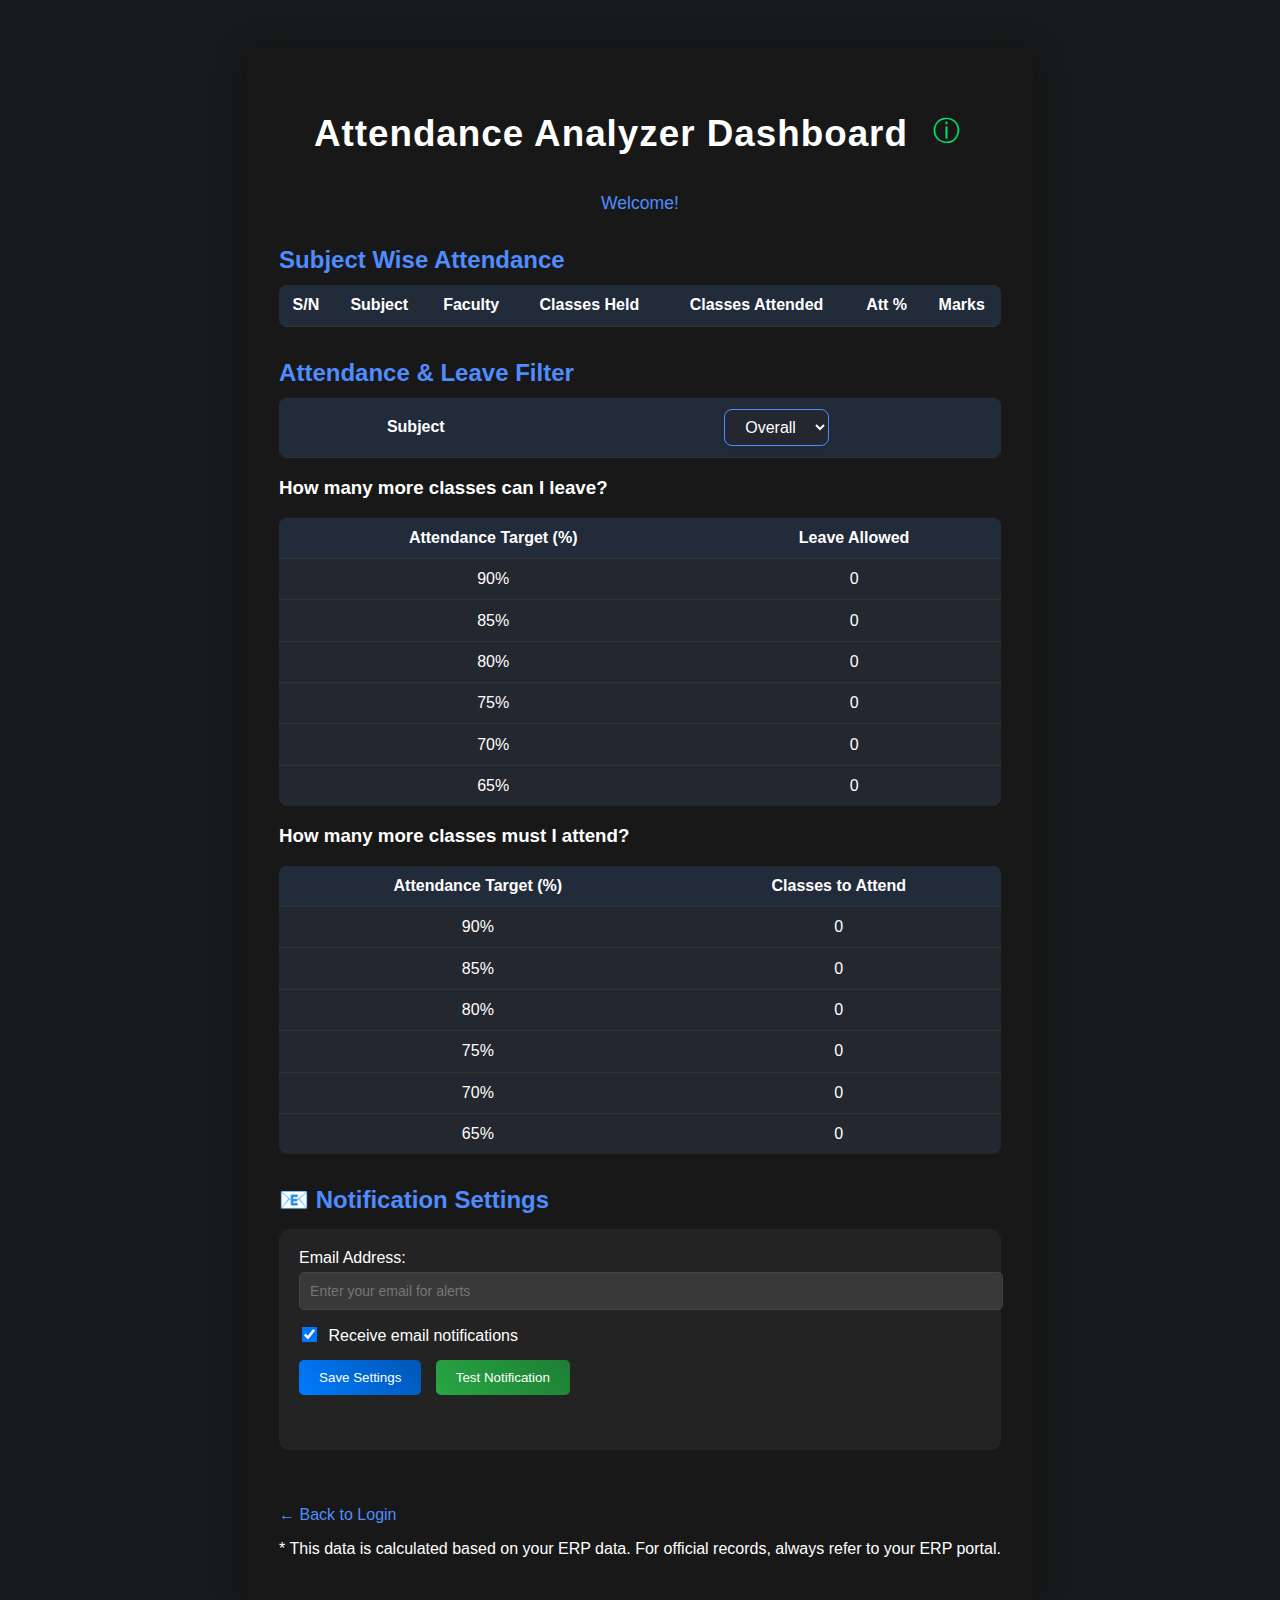
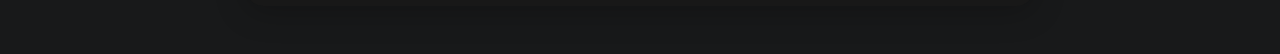
<file: frontend/erp-dashboard/dashboard.html>
<!DOCTYPE html>
<html lang="en">
<head>
  <meta charset="UTF-8">
  <meta name="viewport" content="width=device-width, initial-scale=1.0">
  <title>Bunk Calculator Dashboard</title>
  <link rel="stylesheet" href="style.css">
</head>
<body>
  <div class="dashboard-container">
    <div class="dashboard-header">
      <h1>Attendance Analyzer Dashboard</h1>
      <button id="infoBtn" class="info-btn" title="Show marks criteria">
        &#9432;
      </button>
    </div>
    <div id="marksCriteriaPopup" class="marks-criteria-popup" style="display:none;">
      <strong>Marks Criteria:</strong><br>
      ≥85% = 5 marks<br>
      80-84% = 4 marks<br>
      75-79% = 3 marks<br>
      70-74% = 2 marks<br>
      65-69% = 1 mark<br>
      &lt;65% = 0 marks
    </div>
    <div class="welcome-msg" id="welcomeMsg"></div>
    <div class="attendance-section">
      <h2>Subject Wise Attendance</h2>
      <table class="attendance-table" id="subjectAttendanceTable">
        <thead>
          <tr>
            <th>S/N</th>
            <th>Subject</th>
            <th>Faculty</th>
            <th>Classes Held</th>
            <th>Classes Attended</th>
            <th>Att %</th>
            <th>Marks</th>
          </tr>
        </thead>
        <tbody id="subjectAttendanceBody">
          <!-- Rows will be rendered by JS -->
        </tbody>
      </table>
    </div>
    <div class="attendance-section">
      <h2>Attendance & Leave Filter</h2>
      <table class="attendance-table" id="filterAttendanceTable">
        <thead>
          <tr>
            <th>Subject</th>
            <th>
              <select id="attendanceFilter">
                <option value="overall">Overall</option>
                <!-- Subject options will be added by JS -->
              </select>
            </th>
          </tr>
        </thead>
        <!-- Remove the old <tbody id="filterAttendanceBody"> section -->
      </table>
      <div class="bunk-attend-tables">
        <h3 class="bunk-table-title">How many more classes can I leave?</h3>
        <table class="attendance-table" id="bunkableTable">
          <thead>
            <tr>
              <th>Attendance Target (%)</th>
              <th>Leave Allowed</th>
            </tr>
          </thead>
          <tbody id="bunkableTableBody"></tbody>
        </table>
        <h3 class="attend-table-title">How many more classes must I attend?</h3>
        <table class="attendance-table" id="attendTable">
          <thead>
            <tr>
              <th>Attendance Target (%)</th>
              <th>Classes to Attend</th>
            </tr>
          </thead>
          <tbody id="attendTableBody"></tbody>
        </table>
      </div>
    </div>

    <!-- Notification Settings Section -->
    <div class="attendance-section">
      <h2>📧 Notification Settings</h2>
      <div class="notification-settings">
        <div class="setting-group">
          <label for="notificationEmail">Email Address:</label>
          <input type="email" id="notificationEmail" placeholder="Enter your email for alerts">
        </div>
        <div class="setting-group">
          <label>
            <input type="checkbox" id="emailNotifications" checked>
            Receive email notifications
          </label>
        </div>
        <div class="setting-group">
          <button id="saveNotificationSettings" class="save-btn">Save Settings</button>
          <button id="testNotification" class="test-btn">Test Notification</button>
        </div>
        <div id="notificationStatus" class="notification-status"></div>
      </div>
    </div>
    <a href="index.html" class="back-link">&larr; Back to Login</a>
    <p class="disclaimer">* This data is calculated based on your ERP data. For official records, always refer to your ERP portal.</p>
  </div>
  <script src="dashboard.js"></script>
</body>
</html>
</file>
<file: frontend/erp-dashboard/style.css>
body {
  background: #18191A;
  min-height: 100vh;
  display: flex;
  align-items: center;
  justify-content: center;
  font-family: 'Segoe UI', Tahoma, Geneva, Verdana, sans-serif;
}

/* Login background */
.login-bg {
  min-height: 100vh;
  min-width: 100vw;
  display: flex;
  align-items: center;
  justify-content: center;
  background: #18191A;
}

/* Animated dark login box styles */
.login-box {
  position: absolute;
  top: 50%;
  left: 50%;
  width: 400px;
  padding: 40px;
  margin: 20px auto;
  transform: translate(-50%, -55%);
  background: rgba(0,0,0,.9);
  box-sizing: border-box;
  box-shadow: 0 15px 25px rgba(0,0,0,.6);
  border-radius: 10px;
}

.login-box p:first-child {
  margin: 0 0 30px;
  padding: 0;
  color: #fff;
  text-align: center;
  font-size: 1.5rem;
  font-weight: bold;
  letter-spacing: 1px;
}

.user-box {
  position: relative;
}

.user-box input {
  width: 100%;
  padding: 10px 0;
  font-size: 16px;
  color: #fff;
  margin-bottom: 30px;
  border: none;
  border-bottom: 1px solid #fff;
  outline: none;
  background: transparent;
}

.user-box label {
  position: absolute;
  top: 0;
  left: 0;
  padding: 10px 0;
  font-size: 16px;
  color: #fff;
  pointer-events: none;
  transition: .5s;
}

.user-box input:focus ~ label,
.user-box input:valid ~ label {
  top: -20px;
  left: 0;
  color: #fff;
  font-size: 12px;
}

.login-submit-btn {
  position: relative;
  display: inline-block;
  padding: 10px 20px;
  font-weight: bold;
  color: #fff;
  font-size: 16px;
  text-decoration: none;
  text-transform: uppercase;
  overflow: hidden;
  transition: .5s;
  margin-top: 40px;
  letter-spacing: 3px;
  background: transparent;
  border: none;
  cursor: pointer;
}

.login-submit-btn:hover {
  background: #fff;
  color: #272727;
  border-radius: 5px;
}

.login-submit-btn span {
  position: absolute;
  display: block;
}

.login-submit-btn span:nth-child(1) {
  top: 0;
  left: -100%;
  width: 100%;
  height: 2px;
  background: linear-gradient(90deg, transparent, #fff);
  animation: btn-anim1 1.5s linear infinite;
}

@keyframes btn-anim1 {
  0% {
    left: -100%;
  }
  50%,100% {
    left: 100%;
  }
}

.login-submit-btn span:nth-child(2) {
  top: -100%;
  right: 0;
  width: 2px;
  height: 100%;
  background: linear-gradient(180deg, transparent, #fff);
  animation: btn-anim2 1.5s linear infinite;
  animation-delay: .375s
}

@keyframes btn-anim2 {
  0% {
    top: -100%;
  }
  50%,100% {
    top: 100%;
  }
}

.login-submit-btn span:nth-child(3) {
  bottom: 0;
  right: -100%;
  width: 100%;
  height: 2px;
  background: linear-gradient(270deg, transparent, #fff);
  animation: btn-anim3 1.5s linear infinite;
  animation-delay: .75s
}

@keyframes btn-anim3 {
  0% {
    right: -100%;
  }
  50%,100% {
    right: 100%;
  }
}

.login-submit-btn span:nth-child(4) {
  bottom: -100%;
  left: 0;
  width: 2px;
  height: 100%;
  background: linear-gradient(360deg, transparent, #fff);
  animation: btn-anim4 1.5s linear infinite;
  animation-delay: 1.125s
}

@keyframes btn-anim4 {
  0% {
    bottom: -100%;
  }
  50%,100% {
    bottom: 100%;
  }
}

.login-box p:last-child {
  color: #aaa;
  font-size: 14px;
}

.login-box a:hover {
  background: #fff;
  color: #272727;
  border-radius: 5px;
}

.login-box a span {
  position: absolute;
  display: block;
}

.login-box a span:nth-child(1) {
  top: 0;
  left: -100%;
  width: 100%;
  height: 2px;
  background: linear-gradient(90deg, transparent, #fff);
  animation: btn-anim1 1.5s linear infinite;
}

@keyframes btn-anim1 {
  0% {
    left: -100%;
  }
  50%,100% {
    left: 100%;
  }
}

.login-box a span:nth-child(2) {
  top: -100%;
  right: 0;
  width: 2px;
  height: 100%;
  background: linear-gradient(180deg, transparent, #fff);
  animation: btn-anim2 1.5s linear infinite;
  animation-delay: .375s
}

@keyframes btn-anim2 {
  0% {
    top: -100%;
  }
  50%,100% {
    top: 100%;
  }
}

.login-box a span:nth-child(3) {
  bottom: 0;
  right: -100%;
  width: 100%;
  height: 2px;
  background: linear-gradient(270deg, transparent, #fff);
  animation: btn-anim3 1.5s linear infinite;
  animation-delay: .75s
}

@keyframes btn-anim3 {
  0% {
    right: -100%;
  }
  50%,100% {
    right: 100%;
  }
}

.login-box a span:nth-child(4) {
  bottom: -100%;
  left: 0;
  width: 2px;
  height: 100%;
  background: linear-gradient(360deg, transparent, #fff);
  animation: btn-anim4 1.5s linear infinite;
  animation-delay: 1.125s
}

@keyframes btn-anim4 {
  0% {
    bottom: -100%;
  }
  50%,100% {
    bottom: 100%;
  }
}

.login-box a.a2 {
  color: #fff;
  text-decoration: none;
}

.login-box a.a2:hover {
  background: transparent;
  color: #aaa;
  border-radius: 5px;
}

/* Responsive for small screens */
@media (max-width: 500px) {
  .login-box {
    width: 95vw;
    padding: 20px 5vw;
  }
}

.main-heading {
  color: #fff;
  font-size: 2.2rem;
  font-weight: bold;
  margin-bottom: 0.2rem;
  letter-spacing: 1px;
}

.typing-text {
  color: #4f8cff;
  font-size: 1.1rem;
  min-height: 1.5em;
  margin-bottom: 1.2rem;
  text-align: center;
  white-space: pre;
  border-right: 2px solid #4f8cff;
  overflow: hidden;
  width: 100%;
  box-sizing: border-box;
  animation: blink-caret 0.8s step-end infinite;
}

@keyframes blink-caret {
  from, to { border-color: transparent; }
  50% { border-color: #4f8cff; }
}

.dashboard-container {
  background: #181818;
  color: #fff;
  max-width: 900px;
  margin: 2.5rem auto;
  padding: 2.5rem 2rem 2rem 2rem;
  border-radius: 16px;
  box-shadow: 0 4px 32px rgba(0,0,0,0.25);
}

.dashboard-container h1 {
  text-align: center;
  font-size: 2.3rem;
  margin-bottom: 1.2rem;
  letter-spacing: 1px;
}

.welcome-msg {
  text-align: center;
  font-size: 1.1rem;
  margin-bottom: 2rem;
  color: #4f8cff;
}

.bunk-info {
  background: #23272f;
  border-radius: 10px;
  padding: 1.2rem 1rem;
  margin-bottom: 2rem;
  text-align: center;
  box-shadow: 0 2px 12px rgba(0,0,0,0.10);
}

.bunk-info h2 {
  margin-bottom: 0.5rem;
  color: #fff;
}

.bunk-count {
  font-size: 2.5rem;
  font-weight: bold;
  color: #00e676;
  margin-bottom: 0.2rem;
}

.attendance-section {
  margin-bottom: 2rem;
}

.attendance-section h2 {
  color: #4f8cff;
  margin-bottom: 0.7rem;
}

.attendance-table {
  width: 100%;
  border-collapse: collapse;
  background: #23272f;
  border-radius: 8px;
  overflow: hidden;
  margin-bottom: 1rem;
}

.attendance-table th, .attendance-table td {
  padding: 0.7rem 0.5rem;
  text-align: center;
  border-bottom: 1px solid #333;
}

.attendance-table th {
  background: #222b3a;
  color: #fff;
  font-weight: 600;
}

.attendance-table tr:last-child td {
  border-bottom: none;
}

.back-link {
  display: inline-block;
  margin-top: 1.5rem;
  color: #4f8cff;
  text-decoration: none;
  font-size: 1rem;
  transition: color 0.2s;
}

.back-link:hover {
  color: #00e676;
}

.filter-row {
  margin-bottom: 1rem;
  display: flex;
  align-items: center;
  gap: 0.5rem;
}

.filter-row label {
  color: #fff;
  font-size: 1rem;
}

.filter-row select {
  padding: 0.3rem 0.7rem;
  border-radius: 6px;
  border: 1px solid #4f8cff;
  background: #23272f;
  color: #fff;
  font-size: 1rem;
}

.legend {
  margin-top: 0.7rem;
  font-size: 0.98rem;
  color: #bbb;
  background: #23272f;
  padding: 0.7rem 1rem;
  border-radius: 8px;
}

.legend-safe {
  color: #00e676;
  font-weight: bold;
}
.legend-condone {
  color: #ffb300;
  font-weight: bold;
}
.legend-detained {
  color: #ff5252;
  font-weight: bold;
}

.overall-attendance-section {
  background: #23272f;
  border-radius: 10px;
  padding: 1.2rem 1rem;
  margin-bottom: 2rem;
  text-align: center;
  box-shadow: 0 2px 12px rgba(0,0,0,0.10);
}

.overall-attendance-section h2 {
  color: #4f8cff;
  margin-bottom: 0.7rem;
}

.overall-row {
  display: flex;
  justify-content: center;
  gap: 2.5rem;
  font-size: 1.15rem;
  margin-bottom: 0.7rem;
}

#overallStatus.legend-safe {
  color: #00e676;
  font-weight: bold;
}
#overallStatus.legend-condone {
  color: #ffb300;
  font-weight: bold;
}
#overallStatus.legend-detained {
  color: #ff5252;
  font-weight: bold;
}

.info-box {
  background: #23272f;
  color: #fff;
  border-left: 5px solid #4f8cff;
  border-radius: 10px;
  padding: 1rem 1.2rem;
  margin: 1.2rem 0 2rem 0;
  font-size: 1.08rem;
  box-shadow: 0 2px 12px rgba(0,0,0,0.08);
}

.marks-criteria-box {
  background: #1a1d22;
  border-left: 5px solid #00e676;
}

.login {
  color: #000;
  text-transform: uppercase;
  letter-spacing: 2px;
  display: block;
  font-weight: bold;
  font-size: x-large;
}

.card {
  display: flex;
  justify-content: center;
  align-items: center;
  min-height: 350px;
  width: 300px;
  flex-direction: column;
  gap: 35px;
  background: #e3e3e3;
  box-shadow: 16px 16px 32px #c8c8c8,
        -16px -16px 32px #fefefe;
  border-radius: 8px;
}

.inputBox {
  position: relative;
  width: 250px;
}

.inputBox input {
  width: 100%;
  padding: 10px;
  outline: none;
  border: none;
  color: #000;
  font-size: 1em;
  background: transparent;
  border-left: 2px solid #000;
  border-bottom: 2px solid #000;
  transition: 0.1s;
  border-bottom-left-radius: 8px;
}

.inputBox span {
  margin-top: 5px;
  position: absolute;
  left: 0;
  transform: translateY(-4px);
  margin-left: 10px;
  padding: 10px;
  pointer-events: none;
  font-size: 12px;
  color: #000;
  text-transform: uppercase;
  transition: 0.5s;
  letter-spacing: 3px;
  border-radius: 8px;
}

.inputBox input:valid~span,
.inputBox input:focus~span {
  transform: translateX(113px) translateY(-15px);
  font-size: 0.8em;
  padding: 5px 10px;
  background: #000;
  letter-spacing: 0.2em;
  color: #fff;
  border: 2px;
}

.inputBox input:valid,
.inputBox input:focus {
  border: 2px solid #000;
  border-radius: 8px;
}

.enter {
  height: 45px;
  width: 100px;
  border-radius: 5px;
  border: 2px solid #000;
  cursor: pointer;
  background-color: transparent;
  transition: 0.5s;
  text-transform: uppercase;
  font-size: 10px;
  letter-spacing: 2px;
  margin-bottom: 1em;
}

.enter:hover {
  background-color: rgb(0, 0, 0);
  color: white;
}

/* Responsive styles */
@media (max-width: 400px) {
  .card {
    width: 90vw;
    min-width: unset;
    padding: 10px;
  }
  .inputBox {
    width: 80vw;
    min-width: unset;
  }
}

@media (max-width: 700px) {
  .dashboard-container {
    padding: 1rem 0.2rem;
  }
  .attendance-table th, .attendance-table td {
    padding: 0.4rem 0.2rem;
    font-size: 0.95rem;
  }
}

@media (max-width: 500px) {
  .login-box {
    width: 95vw;
    padding: 20px 5vw;
  }
} 

/* Cool animated gradient title */
.cool-title {
  font-family: 'Orbitron', Arial, sans-serif;
  font-size: 2rem;
  font-weight: 700;
  background: linear-gradient(90deg, #00fff0, #ff00ea, #00fff0 80%);
  background-size: 200% auto;
  color: #fff;
  background-clip: text;
  -webkit-background-clip: text;
  -webkit-text-fill-color: transparent;
  animation: shimmer 2.5s linear infinite;
  text-align: center;
  margin-bottom: 30px;
  letter-spacing: 2px;
}

@keyframes shimmer {
  0% {
    background-position: 200% center;
  }
  100% {
    background-position: 0% center;
  }
} 

/* Animated login success message */
.login-success-msg {
  display: flex;
  align-items: center;
  justify-content: center;
  height: 120px;
  font-size: 1.5rem;
  color: #00e676;
  font-family: 'Orbitron', Arial, sans-serif;
  font-weight: bold;
  letter-spacing: 2px;
  animation: fadeScaleIn 0.8s cubic-bezier(0.4, 0, 0.2, 1);
  text-align: center;
}

@keyframes fadeScaleIn {
  0% {
    opacity: 0;
    transform: scale(0.7);
  }
  100% {
    opacity: 1;
    transform: scale(1);
  }
} 

/* Info button styles */
.info-btn {
  background: none;
  border: none;
  color: #00e676;
  font-size: 1.7rem;
  cursor: pointer;
  margin-left: 0.7rem;
  vertical-align: middle;
  transition: color 0.2s;
}
.info-btn:hover {
  color: #4f8cff;
}

.dashboard-header {
  display: flex;
  align-items: center;
  justify-content: center;
  gap: 0.5rem;
  margin-bottom: 1.2rem;
}

.marks-criteria-popup {
  background: #23272f;
  color: #fff;
  border-left: 5px solid #00e676;
  border-radius: 10px;
  padding: 1rem 1.2rem;
  margin: 0 auto 1.2rem auto;
  font-size: 1.08rem;
  box-shadow: 0 2px 12px rgba(0,0,0,0.08);
  max-width: 350px;
  text-align: left;
  position: relative;
  z-index: 10;
  animation: fadeScaleIn 0.4s cubic-bezier(0.4, 0, 0.2, 1);
} 

#attendanceFilter {
  background: #23272f;
  color: #fff;
  border: 1.5px solid #4f8cff;
  border-radius: 8px;
  padding: 0.5em 1em;
  font-size: 1rem;
  font-family: inherit;
  outline: none;
  transition: border 0.2s, box-shadow 0.2s;
  box-shadow: 0 2px 8px rgba(0,0,0,0.10);
}
#attendanceFilter:focus {
  border-color: #00e676;
  box-shadow: 0 0 0 2px #00e67633;
}

#attendanceFilter option {
  background: #23272f;
  color: #fff;
} 

.login-title {
  color: #fff;
  font-size: 2rem;
  font-weight: bold;
  text-align: center;
  margin-bottom: 30px;
  letter-spacing: 2px;
  font-family: 'Segoe UI', Tahoma, Geneva, Verdana, sans-serif;
} 

/* Notification Settings Styles */
.notification-settings {
  background: rgba(255, 255, 255, 0.05);
  padding: 20px;
  border-radius: 10px;
  margin-top: 15px;
}

.setting-group {
  margin-bottom: 15px;
}

.setting-group label {
  display: block;
  color: #fff;
  margin-bottom: 5px;
  font-weight: 500;
}

.setting-group input[type="email"],
.setting-group input[type="tel"] {
  width: 100%;
  padding: 10px;
  border: 1px solid #444;
  border-radius: 5px;
  background: rgba(255, 255, 255, 0.1);
  color: #fff;
  font-size: 14px;
}

.setting-group input[type="email"]:focus,
.setting-group input[type="tel"]:focus {
  outline: none;
  border-color: #007bff;
  box-shadow: 0 0 5px rgba(0, 123, 255, 0.3);
}

.setting-group input[type="checkbox"] {
  margin-right: 8px;
  transform: scale(1.2);
}

.save-btn, .test-btn {
  background: linear-gradient(45deg, #007bff, #0056b3);
  color: white;
  border: none;
  padding: 10px 20px;
  border-radius: 5px;
  cursor: pointer;
  font-weight: 500;
  margin-right: 10px;
  transition: all 0.3s ease;
}

.save-btn:hover, .test-btn:hover {
  background: linear-gradient(45deg, #0056b3, #004085);
  transform: translateY(-2px);
  box-shadow: 0 4px 8px rgba(0, 0, 0, 0.3);
}

.test-btn {
  background: linear-gradient(45deg, #28a745, #1e7e34);
}

.test-btn:hover {
  background: linear-gradient(45deg, #1e7e34, #155724);
}

.notification-status {
  margin-top: 15px;
  padding: 10px;
  border-radius: 5px;
  font-weight: 500;
}

.notification-status.success {
  background: rgba(40, 167, 69, 0.2);
  color: #28a745;
  border: 1px solid #28a745;
}

.notification-status.error {
  background: rgba(220, 53, 69, 0.2);
  color: #dc3545;
  border: 1px solid #dc3545;
}

.notification-status.info {
  background: rgba(23, 162, 184, 0.2);
  color: #17a2b8;
  border: 1px solid #17a2b8;
}
</file>
